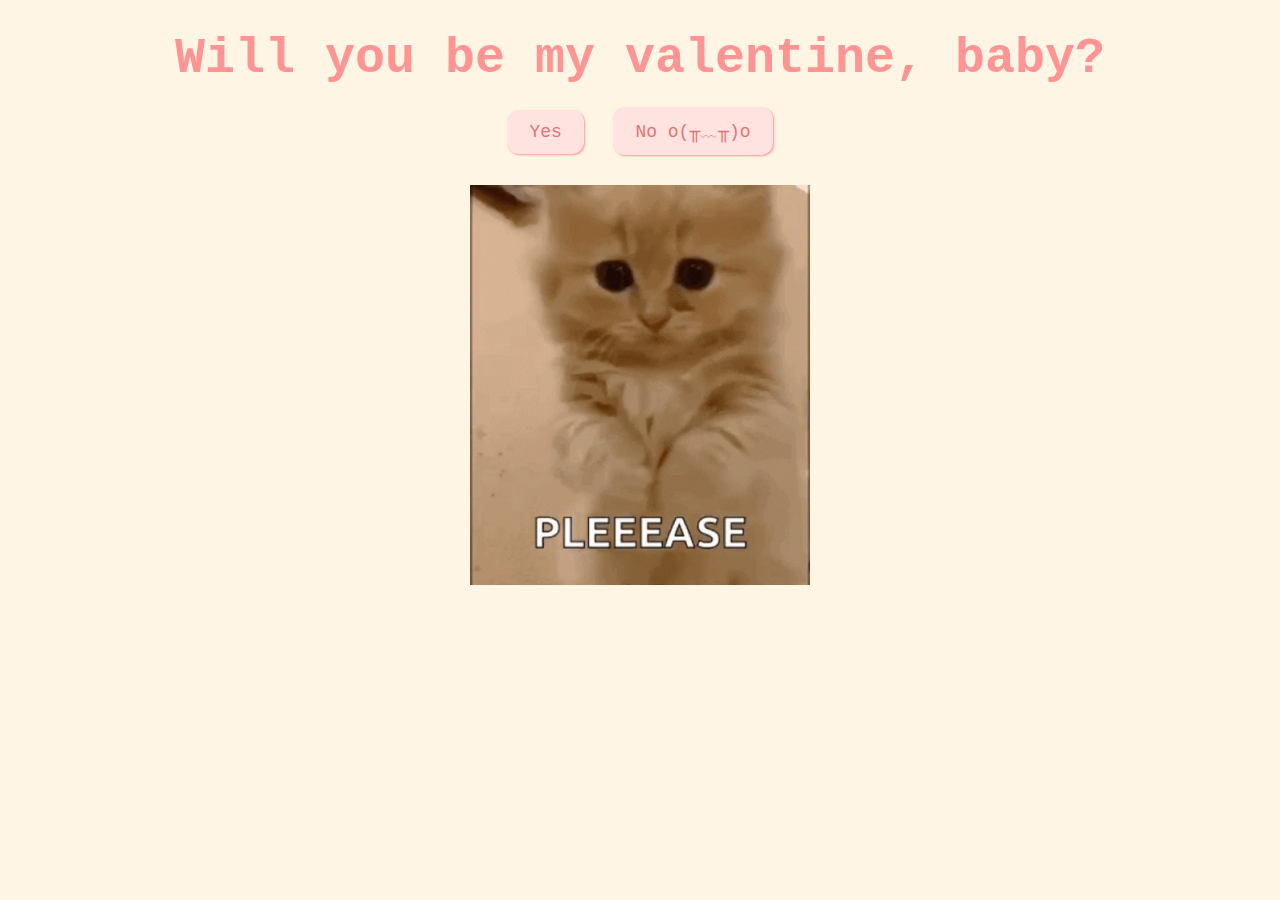
<file: valentine.github.io-main/index.html>
<!DOCTYPE html>
<html lang="en">
  <head>
    <meta charset="UTF-8" />
    <meta name="viewport" content="width=device-width, initial-scale=1.0" />
    <title>Be My Valentine</title>
    <link rel="stylesheet" href="css/valentine.css" />
  </head>
  <body>
    <div id="valentineQuestion"><b>Will you be my valentine, baby?</b></div>
    <button class="answerButton" onclick="location.href='thankyou.html'">
      Yes
    </button>
    <button class="answerButton" id="noButton">No o(╥﹏╥)o</button>
    <br />
    <img src="cat.gif" alt="cat asking question" class="responsive" />

    <script>
      document
        .getElementById("noButton")
        .addEventListener("click", function () {
          var yesButton = document.querySelector(
            'button[onclick*="thankyou.html"]'
          );
          var currentFontSize = parseInt(
            window.getComputedStyle(yesButton).fontSize
          );
          yesButton.style.fontSize = currentFontSize + 10 + "px"; // Increase font size by 5px
        });
    </script>
  </body>
</html>
</file>
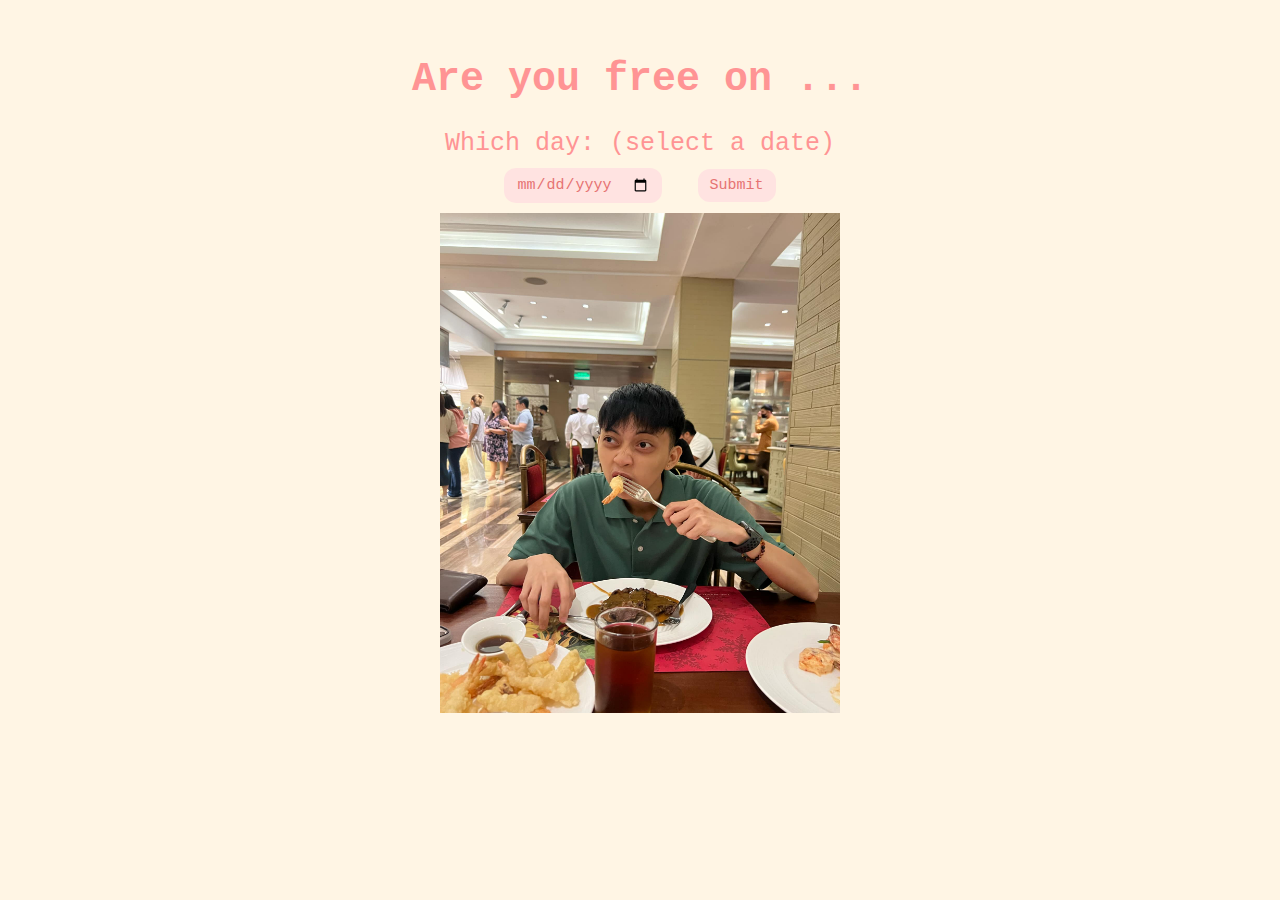
<file: valentine.github.io-main/date.html>
<!DOCTYPE html>
<html lang="en">
  <head>
    <meta charset="UTF-8" />
    <meta name="viewport" content="width=device-width, initial-scale=1.0" />
    <title>Date</title>
    <link rel="stylesheet" href="css/date.css" />
  </head>
  <body>
    <h1 title="choose a date">Are you free on ...</h1>
    <form class="form-group">
      <label>Which day: (select a date)</label>
      <div>
        <input type="date" />
        <button class="button" type="submit" formaction="food.html">
          Submit
        </button>
      </div>
      <img src="me.jpg" alt="mc kumakain" class="my-image">  <form class="form-group"></form>
    </form>
  </body>
</html>
</file>
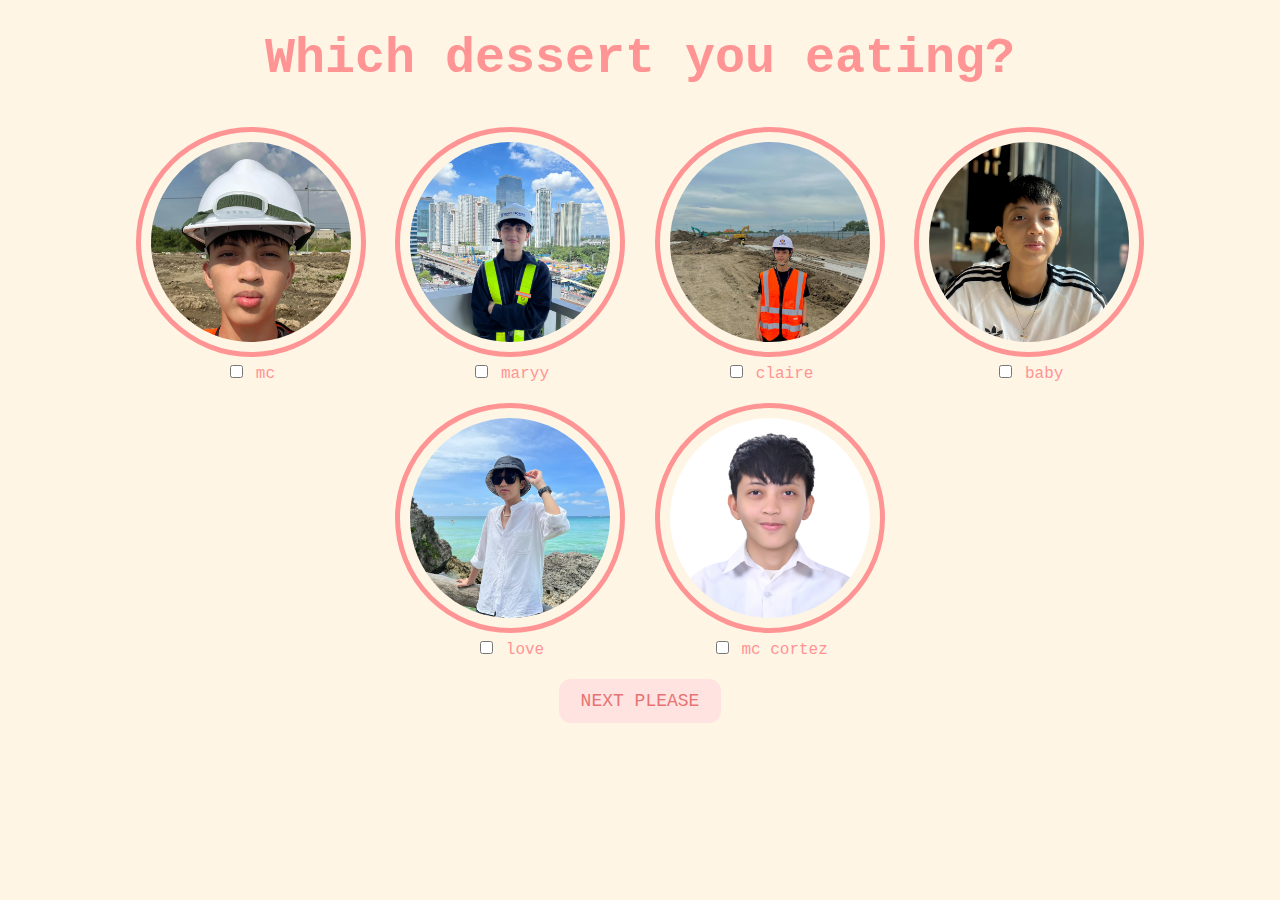
<file: valentine.github.io-main/dessert.html>
<!DOCTYPE html>
<html lang="en">
  <head>
    <meta charset="UTF-8" />
    <meta name="viewport" content="width=device-width, initial-scale=1.0" />
    <title>Dessert</title>
    <link rel="stylesheet" href="css/dessert.css" />
  </head>
  <body>
    <div id="dessertquestion">Which dessert you eating?</div>

    <div class="dessert-selection">
      <div class="dessert-item">
        <img src="food/g.jpg" alt="boba" />
        <label
          ><input type="checkbox" name="dessert" value="boba" /> mc</label
        >
      </div>
      <div class="dessert-item">
        <img src="food/b.jpg" alt="churro" />
        <label
          ><input type="checkbox" name="dessert" value="churro" /> maryy</label
        >
      </div>
      <div class="dessert-item">
        <img src="food/a.jpg" alt="che" />
        <label><input type="checkbox" name="dessert" value="che" /> claire</label>
      </div>
      <div class="dessert-item">
        <img src="food/d.jpg" alt="mochi" />
        <label
          ><input type="checkbox" name="dessert" value="mochi" /> baby</label
        >
      </div>
      <div class="dessert-item">
        <img src="food/e.jpg" alt="randombun" />
        <label
          ><input type="checkbox" name="dessert" value="randombun" /> love</label
        >
      </div>
      <div class="dessert-item">
        <img src="food/m.jpg" alt="taiyaki" />
        <label
          ><input type="checkbox" name="dessert" value="taiyaki" />
          mc cortez</label
        >
      </div>
    </div>
    <button class="button" onclick="location.href='lastpage.html'">
      NEXT PLEASE
    </button>
  </body>
</html>
</file>
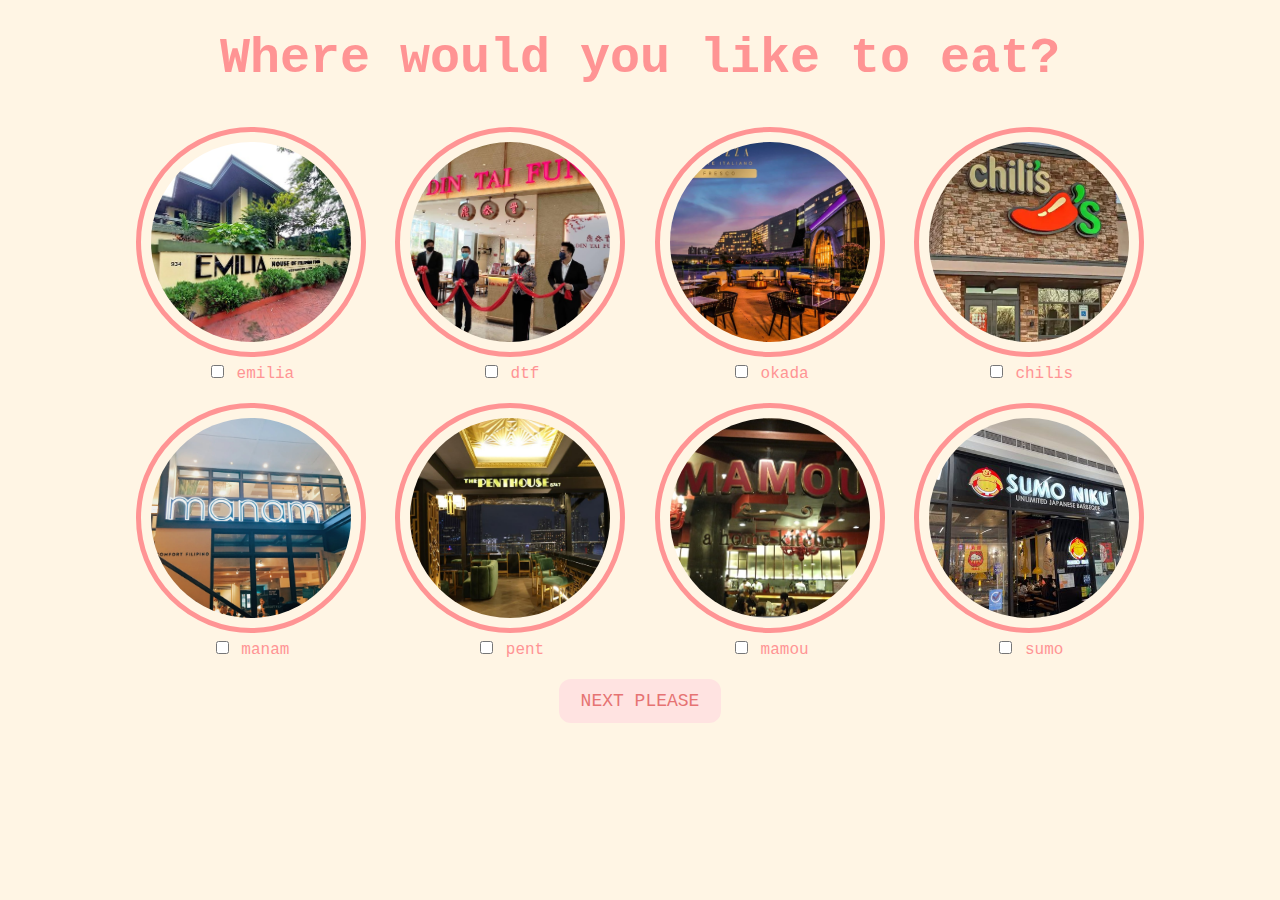
<file: valentine.github.io-main/food.html>
<!DOCTYPE html>
<html lang="en">
  <head>
    <meta charset="UTF-8" />
    <meta name="viewport" content="width=device-width, initial-scale=1.0" />
    <title>Food Selection</title>
    <link rel="stylesheet" href="css/food.css" />
  </head>
  <body>
    <div id="foodquestion">
      <b>Where would you like to eat?</b>
    </div>

    <div class="food-selection">
      <div class="food-item">
        <img src="food/emilia.jpg" alt="Burgers, fries and fried chicken" />
        <label
          ><input
            type="checkbox"
            name="food"
            value="Burgers, fries and fried chicken"
          />
          emilia </label
        >
      </div>
      <div class="food-item">
        <img src="food/dtf.jpg" alt="dog" />
        <label
          ><input type="checkbox" name="food" value="hotdog" /> dtf</label
        >
      </div>
      <div class="food-item">
        <img src="food/okada.jpg" alt="koreanfood" />
        <label
          ><input type="checkbox" name="food" value="Korean food" /> okada</label
        >
      </div>
      <div class="food-item">
        <img src="food/chilis.jpg" alt="pasta" />
        <label><input type="checkbox" name="food" value="pasta" /> chilis </label>
      </div>
      <div class="food-item">
        <img src="food/manam.jpg" alt="pizza" />
        <label><input type="checkbox" name="food" value="pizza" /> manam</label>
      </div>
      <div class="food-item">
        <img src="food/pent.jpg" alt="salad" />
        <label><input type="checkbox" name="food" value="salad" /> pent</label>
      </div>
      <div class="food-item">
        <img src="food/mamou.jpg" alt="steak" />
        <label><input type="checkbox" name="food" value="steak" /> mamou</label>
      </div>
      <div class="food-item">
        <img src="food/sumo.jpg" alt="sushi" />
        <label><input type="checkbox" name="food" value="sushi" /> sumo</label>
      </div>
    </div>
    <button class="button" onclick="location.href='dessert.html'">
      NEXT PLEASE
    </button>
  </body>
</html>
</file>
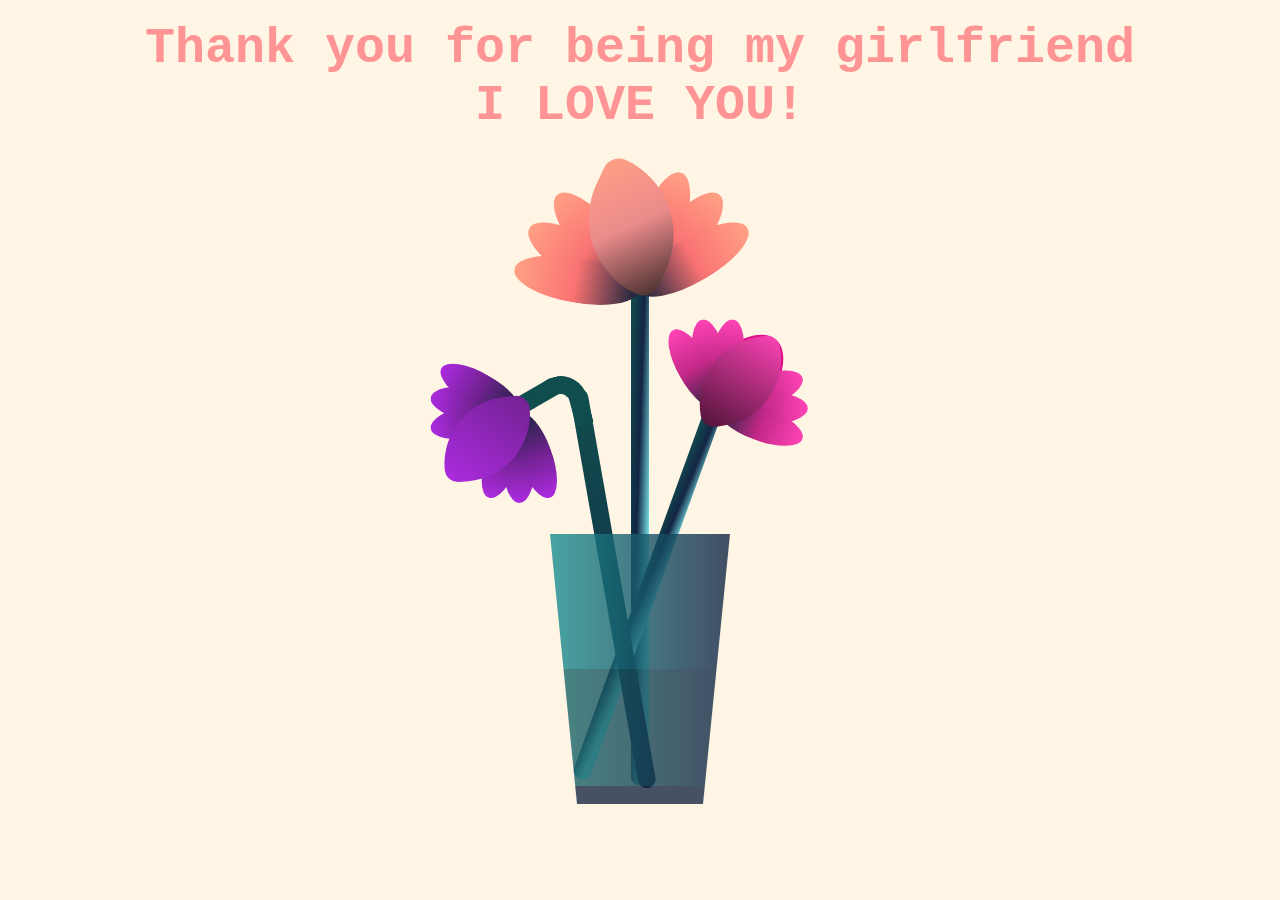
<file: valentine.github.io-main/lastpage.html>
<!DOCTYPE html>
<html lang="en">
  <head>
    <meta charset="UTF-8" />
    <meta name="viewport" content="width=device-width, initial-scale=1.0" />
    <title>Document</title>
    <link rel="stylesheet" href="css/flower.css" />
  </head>
  <body>
    <div id="thankyou"><b>Thank you for being my girlfriend <br> I LOVE YOU!
    </b></div>
    <div class="flower">
      <div class="f-wrapper">
        <div class="flower__line"></div>
        <div class="f">
          <div class="flower__leaf flower__leaf--1"></div>
          <div class="flower__leaf flower__leaf--2"></div>
          <div class="flower__leaf flower__leaf--3"></div>
          <div class="flower__leaf flower__leaf--4"></div>
          <div class="flower__leaf flower__leaf--5"></div>
          <div class="flower__leaf flower__leaf--6"></div>
          <div class="flower__leaf flower__leaf--7"></div>
          <div
            class="flower__leaf flower__leaf--8 flower__fall-down--yellow"
          ></div>
        </div>
      </div>

      <div class="f-wrapper f-wrapper--2">
        <div class="flower__line"></div>
        <div class="f">
          <div class="flower__leaf flower__leaf--1"></div>
          <div class="flower__leaf flower__leaf--2"></div>
          <div class="flower__leaf flower__leaf--3"></div>
          <div class="flower__leaf flower__leaf--4"></div>
          <div class="flower__leaf flower__leaf--5"></div>
          <div class="flower__leaf flower__leaf--6"></div>
          <div class="flower__leaf flower__leaf--7"></div>
          <div
            class="flower__leaf flower__leaf--8 flower__fall-down--pink"
          ></div>
        </div>
      </div>

      <div class="f-wrapper f-wrapper--3">
        <div class="flower__line"></div>
        <div class="f">
          <div class="flower__leaf flower__leaf--1"></div>
          <div class="flower__leaf flower__leaf--2"></div>
          <div class="flower__leaf flower__leaf--3"></div>
          <div class="flower__leaf flower__leaf--4"></div>
          <div class="flower__leaf flower__leaf--5"></div>
          <div class="flower__leaf flower__leaf--6"></div>
          <div class="flower__leaf flower__leaf--7"></div>
          <div
            class="flower__leaf flower__leaf--8 flower__fall-down--purple"
          ></div>
        </div>
      </div>
      <div class="flower__glass"></div>
    </div>
  </body>
</html>
</file>
<file: valentine.github.io-main/css/valentine.css>
body {
  text-align: center;
  margin-top: 30px;
  font-family: "Courier";
  background-color: #fff5e4;
  color: #ff9494;
}

img {
  height: 400px;
  width: auto;
  padding: 10px;
}

#valentineQuestion {
  font-size: 50px;
  margin-bottom: 10px;
}
.answerButton {
  padding: 10px 20px;
  font-size: 18px;
  cursor: pointer;
  margin: 10px;
  font-family: "courier";
  margin-bottom: 20px;
  background-color: #ffe3e1;
  color: #e67373;
  border-radius: 12px;
  border: 2px solid #ffe3e1;
  box-shadow: 1px 1px 2px #ff9494;
  transition: 0.3s;
}

.answerButton:hover {
  background-color: #ff9494;
  color: #ffe3e1;
  border: 2px solid #ff9494;
  box-shadow: 1px 1px 2px #ffe3e1;
}
</file>
<file: valentine.github.io-main/css/date.css>
body {
  text-align: center;
  margin-top: 30px;
  font-family: "Courier";
  background-color: #fff5e4;
  color: #ff9494;
  display: flex;
  flex-direction: column;
}
h1 {
  font-size: 40px;
}

form .header {
  width: 100%;
  display: flex;
  font-size: 20px;
  margin-bottom: 20px;
  color: #ff9494;
}

.form-group {
  display: flex;
  flex-direction: column;
  justify-content: center;
  font-size: 25px;
}

.button {
  padding: 6px 10px;
  font-size: 15px;
  cursor: pointer;
  margin: 10px;
  font-family: "courier";
  margin-bottom: 10px;
  background-color: #ffe3e1;
  color: #e67373;
  border-radius: 12px;
  border: 2px solid #ffe3e1;
  transition: 0.3s;
}

.button:hover {
  background-color: #ff9494;
  color: #ffe3e1;
  border: 2px solid #ff9494;
}

input[type="date"] {
  padding: 6px 10px;
  font-size: 15px;
  cursor: pointer;
  margin: 10px;
  font-family: "courier";
  margin-bottom: 10px;
  background-color: #ffe3e1;
  color: #e67373;
  border-radius: 12px;
  border: 2px solid #ffe3e1;
}
.my-image {  
  width: 400px;  
  height: 500px;
  margin: 0 auto;
  display: block;
}
</file>
<file: valentine.github.io-main/css/dessert.css>
body {
  text-align: center;
  margin-top: 30px;
  font-family: courier;
  background-color: #fff5e4;
  color: #ff9494;
}
#dessertquestion {
  font-size: 50px;
  margin-bottom: 30px;
  font-weight: bold;
}
.dessert-item {
  display: inline-table;
  margin: 10px;
  vertical-align: top;
  color: #ff9494;
}
.dessert-item img {
  height: 200px;
  width: 200px;
  border-radius: 50%;
  border: 5px solid #ff9494;
  object-fit: cover;
  padding: 10px;
}
.dessert-item label {
  display: block;
}
.button {
  padding: 10px 20px;
  font-size: 18px;
  cursor: pointer;
  margin: 10px;
  font-family: "courier";
  margin-bottom: 20px;
  background-color: #ffe3e1;
  color: #e67373;
  border-radius: 12px;
  border: 2px solid #ffe3e1;
}
</file>
<file: valentine.github.io-main/css/food.css>
body {
  text-align: center;
  margin-top: 30px;
  font-family: "Courier";
  background-color: #fff5e4;
  color: #ff9494;
}
#foodquestion {
  font-size: 50px;
  margin-bottom: 30px;
}
.food-item {
  display: inline-block;
  margin: 10px;
  vertical-align: top;
  color: #ff9494;
}
.food-item img {
  height: 200px;
  width: 200px;
  border-radius: 50%;
  border: 5px solid #ff9494;
  object-fit: cover;
  padding: 10px;
}
.food-item label {
  display: block;
}
.button {
  padding: 10px 20px;
  font-size: 18px;
  cursor: pointer;
  margin: 10px;
  font-family: "courier";
  margin-bottom: 20px;
  background-color: #ffe3e1;
  color: #e67373;
  border-radius: 12px;
  border: 2px solid #ffe3e1;
}
</file>
<file: valentine.github.io-main/css/flower.css>
*,
*::after,
*::before{
    padding: 0;
    margin: 0;
    box-sizing: border-box;
}

:root{
    --color-bg: linear-gradient(to top,#010329,#000005);
    --color-glass:linear-gradient(to left,#142544,#1a9092);
    --color-water:linear-gradient(to left,#142544,#1b6d6e);
}

body{
    background-color: #FFF5E4;
    min-height: 100vh;
    display: flex;
    flex-direction: column; /* Change the direction to column */
    align-items: center;
    justify-content: flex-start; /* Align items to the start of the container */
    overflow: hidden;
	color: #FF9494;
	font-family: courier;
}

#thankyou {
    width: 100%; /* Ensure it spans the full width */
    text-align: center; /* Keep the text centered */
    margin-top: 20px; /* Add some space at the top */
    z-index: 1000; /* Ensure it's above other elements if needed */
    position: relative; /* Adjust based on layout needs */
	margin-bottom: 400px;
	font-size: 50px;
}

.flower{
    position: relative;
}

.flower__glass{
    width:20vmin;
    height: 30vmin;
    background-image: var(--color-glass);
    clip-path: polygon(0 0, 100% 0, 85% 100%, 15% 100%);
    opacity: .8;
    position: relative;
}

.flower__glass::after{
    content: '';
    position: absolute;
    bottom: 0;
    left: 0;
    background-color: #182843;
    width: 100%;
    height: 2vmin;
}

.flower__glass::before{
    content: '';
    position: absolute;
    bottom: 0;
    left: 0;
    background-image: var(--color-water);
    width: 100%;
    height: 15vmin;
}

.f-wrapper{
    position: absolute;
    left: 45%;
    bottom: 2vmin;
}

.f-wrapper--2{
    left: 50%;
    bottom: 5%;
    transform-origin: 10% left;
    transform: rotate(20deg);
}

.f-wrapper--3{
    left: 30%;
    bottom: 5%;
    transform-origin: 10% left;
    transform: rotate(-10deg);
}

.f-wrapper--3 .flower__line{
    height: 45vmin;
    position: relative;
}

.f-wrapper--3 .flower__line::after{
    content: '';
    position: absolute;
    left:0;
    top: 0;
    width: 6vmin;
    height: 6vmin;
    transform: translate(-69%,-30%) rotate(-5deg);
    border-radius:10vmin 10vmin 0 0;
    border: 2vmin solid  #104d4e;
    border-bottom: transparent;
    border-left: transparent;
}

.f-wrapper--3 .flower__line::before{
    content: '';
    position: absolute;
    left:-40%;
    top: -1%;
    width: 6vmin;
    height: 2vmin;
    transform-origin: right;
    transform: translate(-100%,-80%) rotate(-20deg);
    background-color: #104d4e;
    border-radius: 2vmin;
}

.f-wrapper--3 .flower__line{
    background-image: linear-gradient(to top,#142544,#104d4e);
}


.f-wrapper--2 .flower__line{
    height: 45vmin;
}

.f-wrapper--2 .f{
    transform: translateX(-50%) rotate(20deg);
}

.f-wrapper--3 .f{
    transform: translate(-350%,-50%) rotate(-120deg);
}

.f-wrapper--2 .flower__leaf:not(:first-child){
    width: 3.8vmin;
    height: 10vmin;
    background-image: linear-gradient(to bottom, #ff43b6 ,#c22887, #1a233a 99%);
}

.f-wrapper--3 .flower__leaf:not(:first-child){
    width: 3.8vmin;
    height: 10vmin;
    background-image: linear-gradient(to bottom, #ad2be0 ,#712291, #1a233a 99%);
}

.f-wrapper--3 .flower__leaf--1{
    width: 8vmin;
    height: 10vmin;
    bottom: 2vmin;
    background-color: #ad2be0;
}

.f-wrapper--2 .flower__leaf--1{
    width: 8vmin;
    height: 10vmin;
    bottom: 2vmin;
    background-color: #de118b;
}

.f-wrapper--2 .f .flower__leaf--8{
    width: 10vmin;
    height: 9vmin;
    bottom: 3vmin;
    left: -30%;
    transform: rotate(-50deg);
    background-image: linear-gradient(to left bottom, #ff43b6 ,#4d1337);;
}

.f-wrapper--3 .f .flower__leaf--8{
    width: 10vmin;
    height: 9vmin;
    left: -10% !important;
    background-image: linear-gradient(to left bottom, #ad2be0 ,#712291);;
}

.flower__line{
    width: 2vmin;
    height: 56vmin;
    background-image: linear-gradient(to left top,#82fdff 20%,#142544,#104d4e);
    border-radius: 4vmin;
}

.f{
    position: absolute;
    top: 1vmin;
    left: 50%;
    transform: translateX(-50%) rotate(-10deg);
    width: 2vmin;
    height: 2vmin;
}


.flower__leaf{
    position: absolute;
    left: 50%;
    bottom: 2vmin;
    transform: translateX(-50%);
    width: 5vmin;
    height: 14vmin;
    background-image: linear-gradient(to bottom, #ffa085 ,#fa7373, #1a233a 99%);

    clip-path: ellipse(50% 50% at 50% 50%);
    transform-origin: center bottom;
    animation: open-flower 2s 1s backwards;
}

.flower__leaf--1{
    width: 10vmin;
    height: 12vmin;
    bottom: 3vmin;
    border-radius: 50% 50% 50% 50% / 80% 80% 20% 20%;
    background-color: #e24f5f;
    background-image: none;
    animation: open-flowe--middle  1.4s 1s backwards;
}

.flower__leaf--2{
    transform: translateX(-50%) rotate(-30deg);
}
.flower__leaf--3{
    transform: translateX(-50%) rotate(-50deg);
}
.flower__leaf--4{
    transform: translateX(-50%) rotate(-70deg);
}

.flower__leaf--5{
    transform: translateX(-50%) rotate(30deg);
}

.flower__leaf--6{
    transform: translateX(-50%) rotate(50deg);
}

.flower__leaf--7{
    transform: translateX(-50%) rotate(70deg);
}

.flower__leaf--8{
    width: 13vmin;
    height: 11vmin;
    bottom: 6vmin;
    left: -30%;
    border-radius: none;
    clip-path: none;
    border-radius: 10vmin 2vmin 10vmin 2vmin;
    transform: rotate(-55deg);
    background-image: linear-gradient(to left bottom, #ffa085 ,#eb8b8b,#492f2f 98%);
}

.flower__fall-down--yellow{
    animation: flower-fall-down-yellow  8s 1.2s linear forwards;
}

.flower__fall-down--pink{
    animation: flower-fall-down-pink  5s 1.2s linear forwards;
}

.flower__fall-down--purple{
    bottom: 4vmin;
    animation:flower-fall-down-purple  6s 1.2s linear forwards, flower-falling 6s 7.2s linear infinite;
}


@keyframes open-flower{
        0%{
            transform:  translateX(-50%) rotate(0);
        }
}

@keyframes open-flowe--middle {
    0%{
        opacity: 0;
        transform: translateX(-50%) scale(0);
    }
}

@keyframes flower-fall-down-pink {

    0%{
        transform: rotate(-55deg);
    }

    50%{
        transform: rotateX(-100deg);
    }

    100%{
        transform:translate(2vmin,28vmin);
    }

}

@keyframes flower-fall-down-yellow {

    0%{
        transform: rotate(-55deg);
    }

    50%{
        bottom: 3vmin;
        transform: rotateX(-100deg);
    }

    100%{
        transform:translate(2vmin,70vmin) rotate(150deg);
    }

}

@keyframes flower-fall-down-purple {

    0%{
        transform: rotate(-50deg);
    }

    25%{
        bottom: 1vmin ;
        transform: rotateX(-100deg);
        perspective: 0px;
    }

    50%{
        perspective: 0px;
        transform:translate(-30vmin,2vmin) rotate(90deg);
    }

    75%{
        perspective: 0px;
        transform:translate(-34vmin,-2vmin);
    }

    100%{
        transform-origin: center;
        transform:translate(-34vmin,-2vmin) rotateY(-80deg) rotateX(35deg);
    }

}

@keyframes flower-falling {
    0%,100%{
        transform-origin: center;
        transform:translate(-34vmin,-2vmin) rotateY(-80deg) rotateX(35deg);
    }

    25%{
        transform-origin: center;
        transform:translate(-34.4vmin,-2vmin) rotateY(-84deg) rotateX(35deg);
    }

    50%{
        transform-origin: center;
        transform:translate(-32vmin,-4.2vmin) rotateY(-80deg) rotateX(35deg);
    }

    75%{
        transform-origin: center;
        transform:translate(-36vmin,1.1vmin) rotateY(-80deg) rotateX(35deg);
    }
}
</file>
